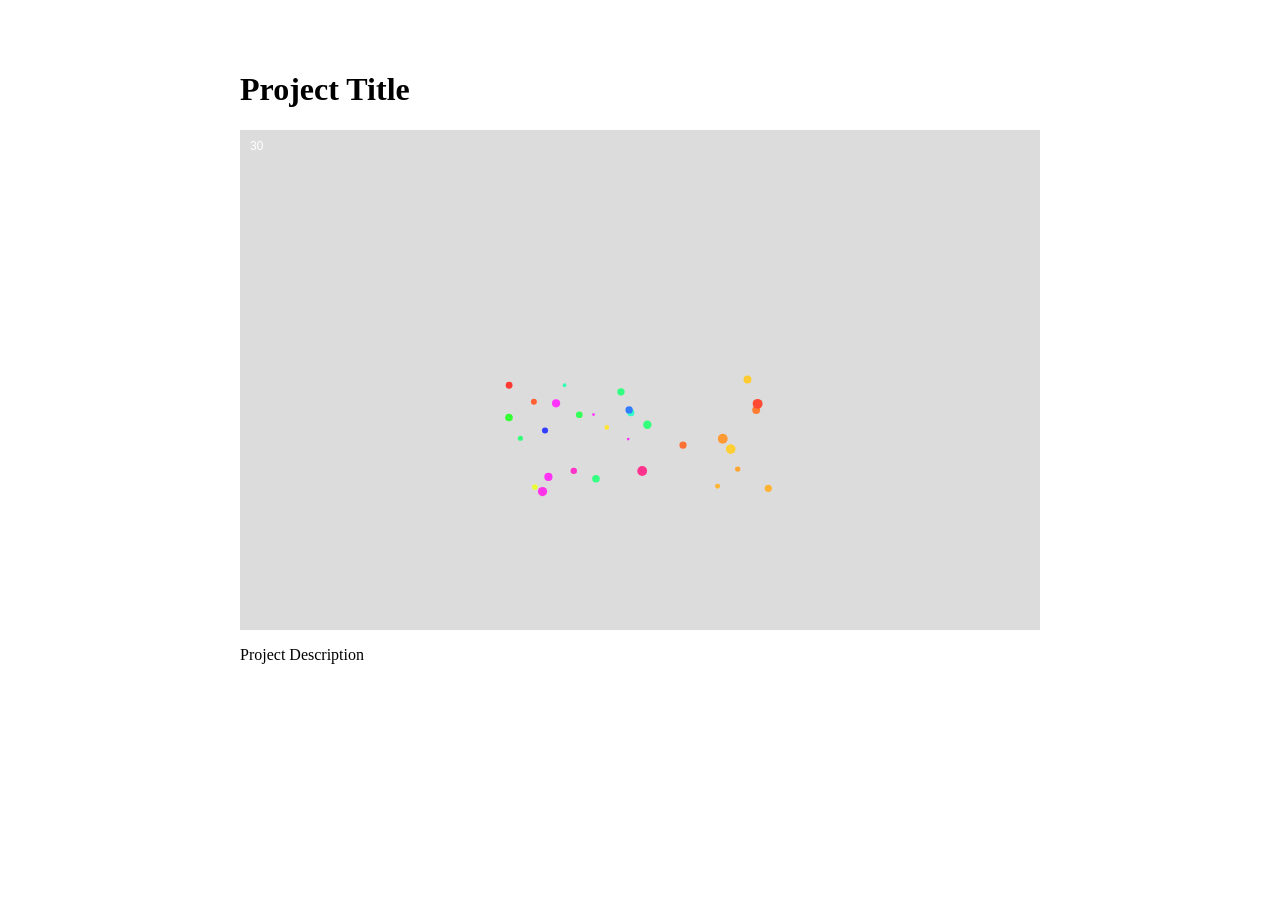
<file: _empty-project/index.html>
<!DOCTYPE html>
<html lang="en">

<head>
  <meta charset="utf-8" />
  <meta name="viewport" content="width=device-width, initial-scale=1.0">

  <title>CCLab Project</title>

  <link rel="stylesheet" type="text/css" href="style.css">

  <script src="lib/p5.js"></script>
  <script src="lib/p5.sound.js"></script>

  <!-- Alternatively, you can import the library via CDN (Content Delivery Network). -->
  <!-- <script src="https://cdnjs.cloudflare.com/ajax/libs/p5.js/1.11.3/p5.js"></script> -->
  <!-- <script src="https://cdnjs.cloudflare.com/ajax/libs/p5.js/1.11.3/addons/p5.sound.js"></script> -->
</head>

<body>

  <div class="main-wrapper">
    <h1>Project Title</h1>

    <!-- the following div will contain the p5 canvas. -->
    <div id="p5-canvas-container">
      <!-- p5 canvas will be appended here. -->
    </div>

    <p>Project Description</p>
  </div>

  <!-- the script tag below should always be at the bottom, right before the closing body tag -->
  <script src="sketch.js"></script>
</body>

</html>
</file>
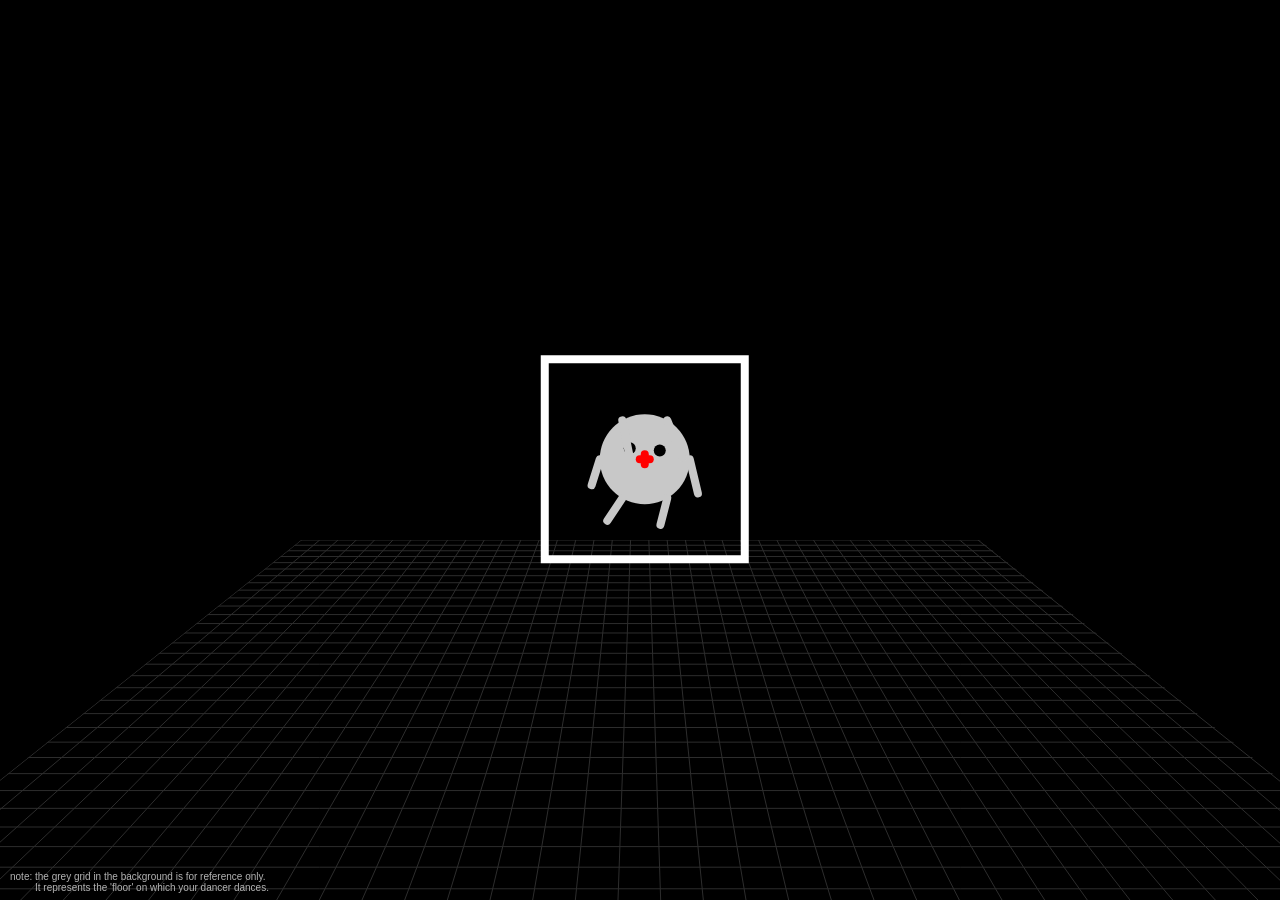
<file: object-dancers/index.html>
<!DOCTYPE html>
<html lang="en">

<head>
  <meta charset="utf-8" />
  <meta name="viewport" content="width=device-width, initial-scale=1.0">

  <title>CCLab | Object Dancer</title>

  <link rel="stylesheet" type="text/css" href="style.css">

  <script src="lib/p5.js"></script>
  <script src="lib/p5.sound.js"></script>
  <script src="js/floor.js"></script>
</head>

<body>
  <!-- the following div will contain the p5 canvas. -->
  <div id="p5-canvas-container">
    <!-- p5 canvas will be appended here. -->
  </div>

  <!-- the script tag below should always be at the bottom, right before the closing body tag -->
  <script src="sketch.js"></script>
</body>

</html>
</file>
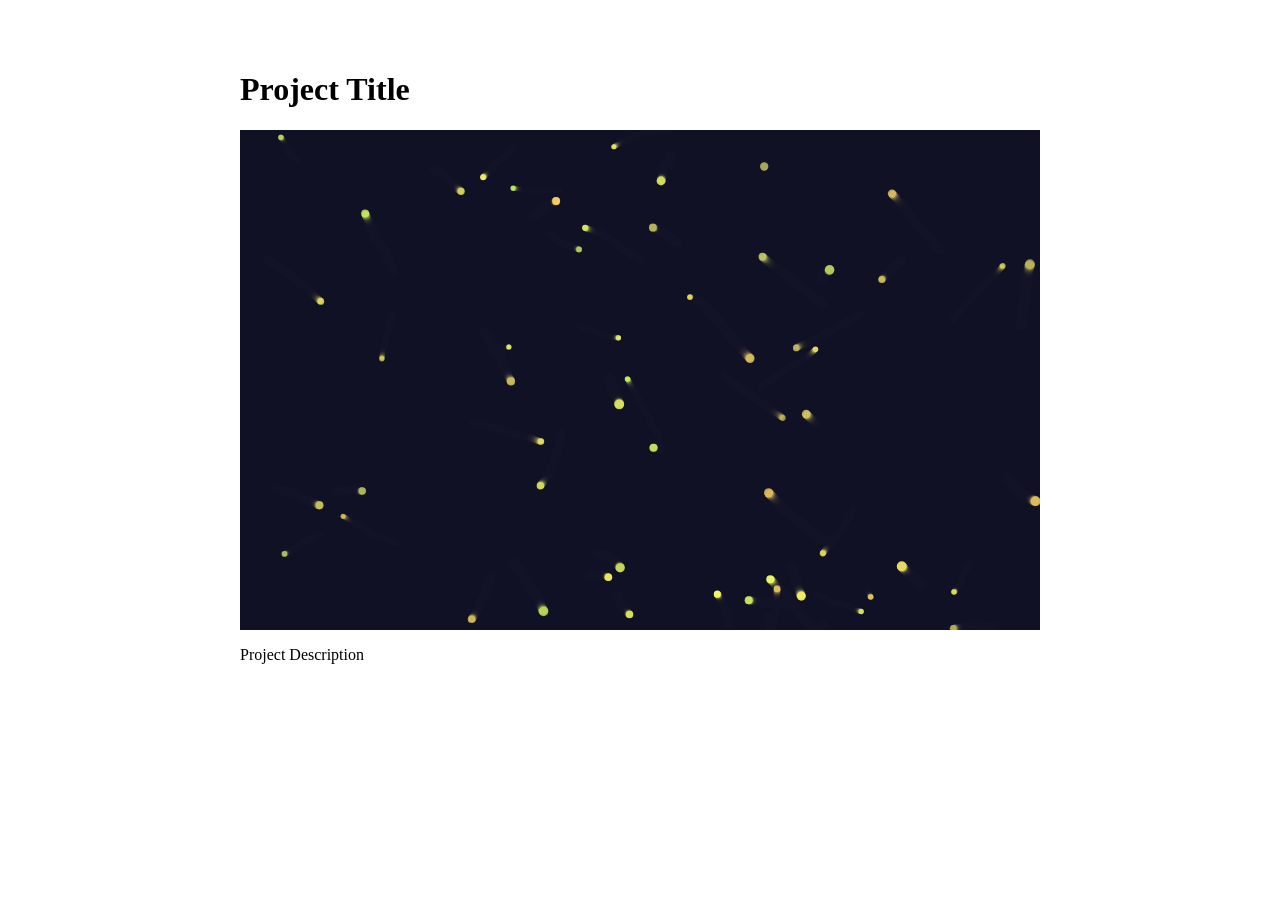
<file: particle-world/index.html>
<!DOCTYPE html>
<html lang="en">

<head>
  <meta charset="utf-8" />
  <meta name="viewport" content="width=device-width, initial-scale=1.0">

  <title>Particle World</title>

  <link rel="stylesheet" type="text/css" href="style.css">

  <script src="lib/p5.js"></script>
  <script src="lib/p5.sound.js"></script>

  <!-- Alternatively, you can import the library via CDN (Content Delivery Network). -->
  <!-- <script src="https://cdnjs.cloudflare.com/ajax/libs/p5.js/1.11.3/p5.js"></script> -->
  <!-- <script src="https://cdnjs.cloudflare.com/ajax/libs/p5.js/1.11.3/addons/p5.sound.js"></script> -->
</head>

<body>

  <div class="main-wrapper">
    <h1>Project Title</h1>

    <!-- the following div will contain the p5 canvas. -->
    <div id="p5-canvas-container">
      <!-- p5 canvas will be appended here. -->
    </div>

    <p>Project Description</p>
  </div>

  <!-- the script tag below should always be at the bottom, right before the closing body tag -->
  <script src="sketch.js"></script>
</body>

</html>
</file>
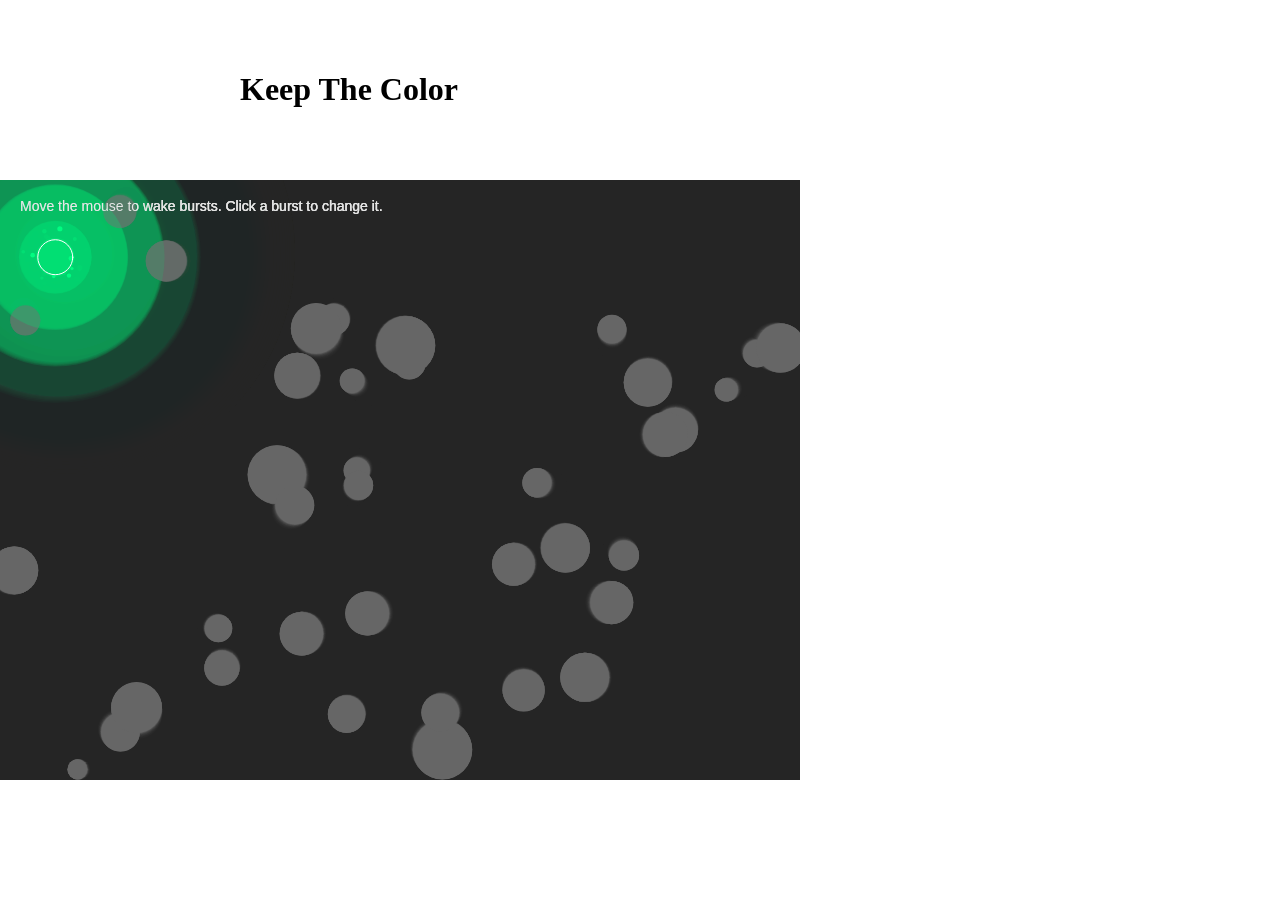
<file: project-b-prototype/index.html>
<!DOCTYPE html>
<html lang="en">

<head>
  <meta charset="utf-8" />
  <meta name="viewport" content="width=device-width, initial-scale=1.0">

  <title>CCLab Project</title>

  <link rel="stylesheet" type="text/css" href="style.css">

  <script src="lib/p5.js"></script>
  <script src="lib/p5.sound.js"></script>

  <!-- Alternatively, you can import the library via CDN (Content Delivery Network). -->
  <!-- <script src="https://cdnjs.cloudflare.com/ajax/libs/p5.js/1.11.3/p5.js"></script> -->
  <!-- <script src="https://cdnjs.cloudflare.com/ajax/libs/p5.js/1.11.3/addons/p5.sound.js"></script> -->
</head>

<body>

  <div class="main-wrapper">
    <h1>Keep The Color</h1>

    <!-- the following div will contain the p5 canvas. -->
    <div id="p5-canvas-container">
      <!-- p5 canvas will be appended here. -->
    </div>

    <p></p>
  </div>

  <!-- the script tag below should always be at the bottom, right before the closing body tag -->
  <script src="sketch.js"></script>
</body>

</html>
</file>
<file: _empty-project/style.css>
html,
body {
  margin: 0;
  padding: 0;
}

canvas {
  display: block;
}

.main-wrapper {
  max-width: 800px;
  margin: 0 auto;
  padding: 50px 0;
}
</file>
<file: object-dancers/style.css>
html,
body {
  margin: 0;
  padding: 0;
}

canvas {
  display: block;
}

.main-wrapper {
  max-width: 800px;
  margin: 0 auto;
  padding: 50px 0;
}
</file>
<file: particle-world/style.css>
html,
body {
  margin: 0;
  padding: 0;
}

canvas {
  display: block;
}

.main-wrapper {
  max-width: 800px;
  margin: 0 auto;
  padding: 50px 0;
}
</file>
<file: project-b-prototype/style.css>
html,
body {
  margin: 0;
  padding: 0;
}

canvas {
  display: block;
}

.main-wrapper {
  max-width: 800px;
  margin: 0 auto;
  padding: 50px 0;
}
</file>
